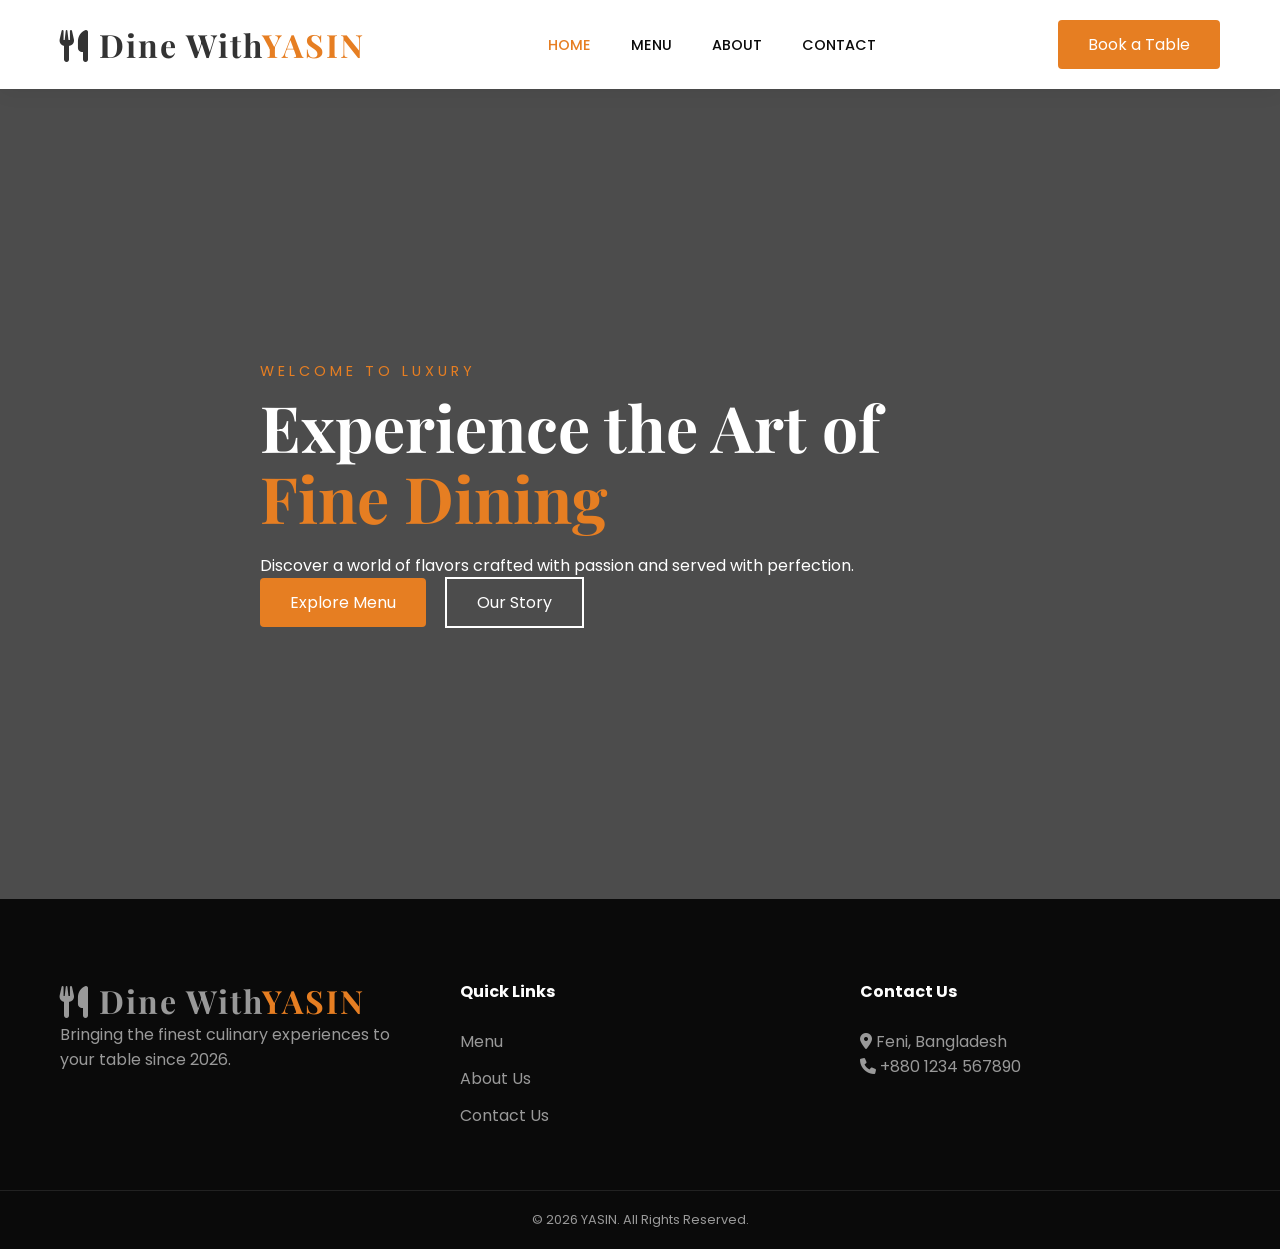
<file: index.html>
<!DOCTYPE html>
<html lang="en">
<head>
    <meta charset="UTF-8">
    <meta name="viewport" content="width=device-width, initial-scale=1.0">
    <title>YASIN | Premium Dining</title>
    <!-- Modern Font -->
    <link href="https://fonts.googleapis.com/css2?family=Playfair+Display:wght@700&family=Poppins:wght@300;400;600&display=swap" rel="stylesheet">
    <link rel="stylesheet" href="https://cdnjs.cloudflare.com/ajax/libs/font-awesome/6.0.0/css/all.min.css">
    <link rel="stylesheet" href="style.css">
</head>
<body>

    <!-- Header / Navigation -->
    <header>
        <nav class="navbar container">
            <div class="logo">
                <i class="fas fa-utensils"></i>
                Dine With<span>YASIN</span></div>
            <div class="menu-toggle" id="mobile-menu">
        <i class="fas fa-bars"></i>
    </div>
            <ul class="nav-links">
                <li><a href="index.html" class="active">Home</a></li>
                <li><a href="menu.html">Menu</a></li>
                <li><a href="about.html">About</a></li>
                <li><a href="contact.html">Contact</a></li>
            </ul>
            <div class="nav-cta">
                <a href="contact.html" class="btn-small">Book a Table</a>
            </div>
        </nav>
    </header>

    <!-- Hero Section -->
    <section class="hero">
        <div class="hero-content container">
            <span class="sub-title">Welcome to Luxury</span>
            <h1>Experience the Art of <span>Fine Dining</span></h1>
            <p>Discover a world of flavors crafted with passion and served with perfection.</p>
            <div class="hero-btns">
                <a href="menu.html" class="btn-primary">Explore Menu</a>
                <a href="about.html" class="btn-secondary">Our Story</a>
            </div>
        </div>
    </section>

    <!-- Footer -->
    <footer>
        <div class="container footer-grid">
            <div class="footer-about">
                <div class="logo">
                    <i class="fas fa-utensils"></i>
                     Dine With<span>YASIN</span>
                </div>
                <p>Bringing the finest culinary experiences to your table since 2026.</p>
            </div>
            <div class="footer-links">
                <h4>Quick Links</h4>
                <ul>
                    <li><a href="menu.html">Menu</a></li>
                    <li><a href="about.html">About Us</a></li>
                    <li><a href="contact.html">Contact Us</a></li>
                </ul>
            </div>
            <div class="footer-contact">
                <h4>Contact Us</h4>
                <p><i class="fas fa-map-marker-alt"></i> Feni, Bangladesh</p>
                <p><i class="fas fa-phone"></i> +880 1234 567890</p>
            </div>
        </div>
        <div class="footer-bottom">
            <p>&copy; 2026 YASIN. All Rights Reserved.</p>
        </div>
    </footer>
  <script>
    // মেনু টগল ফাংশন
    const menuBtn = document.querySelector('#mobile-menu');
    const nav = document.querySelector('.nav-links');

    menuBtn.onclick = () => {
        nav.classList.toggle('active');
        // আইকন পরিবর্তন (bars থেকে x)
        menuBtn.querySelector('i').classList.toggle('fa-times');
    };
</script>
</body>
</html>
</file>
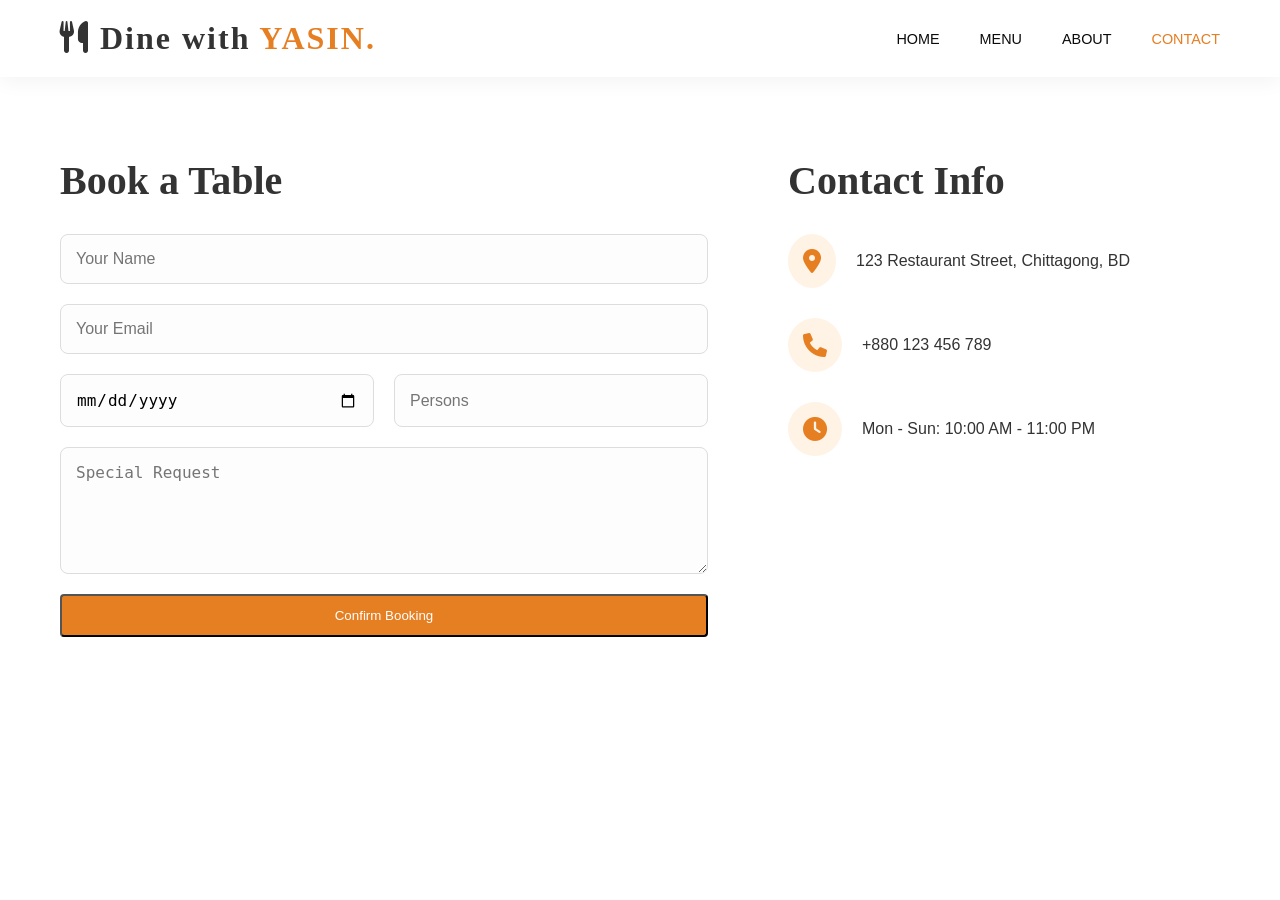
<file: contact.html>
<!DOCTYPE html>
<html lang="en">
<head>
    <meta charset="UTF-8">
    <meta name="viewport" content="width=device-width, initial-scale=1.0">
    <title>Contact Us | Dine with YASIN</title>
    <link rel="stylesheet" href="style.css">
    <link rel="stylesheet" href="https://cdnjs.cloudflare.com/ajax/libs/font-awesome/6.0.0/css/all.min.css">
</head>
<body>

    <!-- Header (Same as Always) -->
    <header>
        <nav class="navbar container">
            <div class="logo"><i class="fas fa-utensils"></i> Dine with <span>YASIN.</span></div>
            <div class="menu-toggle" id="mobile-menu">
                 <i class="fas fa-bars"></i>
           </div>
            <ul class="nav-links">
                <li><a href="index.html">Home</a></li>
                <li><a href="menu.html">Menu</a></li>
                <li><a href="about.html">About</a></li>
                <li><a href="contact.html" class="active">Contact</a></li>
            </ul>
        </nav>
    </header>

    <!-- Contact Section -->
    <section class="contact-section container">
        <div class="contact-grid">
            <!-- ফর্ম সেকশন -->
            <div class="contact-form">
                <h2>Book a <span>Table</span></h2>
                <form>
                    <input type="text" placeholder="Your Name" required>
                    <input type="email" placeholder="Your Email" required>
                    <div class="form-group">
                        <input type="date" required>
                        <input type="number" placeholder="Persons" min="1" required>
                    </div>
                    <textarea placeholder="Special Request" rows="5"></textarea>
                    <button type="submit" class="btn-primary">Confirm Booking</button>
                </form>
            </div>

            <!-- ইনফো সেকশন -->
            <div class="contact-info">
                <h2>Contact <span>Info</span></h2>
                <div class="info-item">
                    <i class="fas fa-map-marker-alt"></i>
                    <p>123 Restaurant Street, Chittagong, BD</p>
                </div>
                <div class="info-item">
                    <i class="fas fa-phone"></i>
                    <p>+880 123 456 789</p>
                </div>
                <div class="info-item">
                    <i class="fas fa-clock"></i>
                    <p>Mon - Sun: 10:00 AM - 11:00 PM</p>
                </div>
            </div>
        </div>
    </section>
<script>
    // মেনু টগল ফাংশন
    const menuBtn = document.querySelector('#mobile-menu');
    const nav = document.querySelector('.nav-links');

    menuBtn.onclick = () => {
        nav.classList.toggle('active');
        // আইকন পরিবর্তন (bars থেকে x)
        menuBtn.querySelector('i').classList.toggle('fa-times');
    };
</script>
</body>
</html>
</file>
<file: style.css>
/* --- গ্লোবাল ভেরিয়েবল (সহজে কালার পরিবর্তনের জন্য) --- */
:root {
    --primary: #e67e22;
    --dark: #0a0a0a;
    --light: #ffffff;
    --gray: #f4f4f4;
    --text: #333;
}

* {
    margin: 0;
    padding: 0;
    box-sizing: border-box;
}

body {
    font-family: 'Poppins', sans-serif;
    color: var(--text);
    background: var(--light);
}

.container {
    max-width: 1200px;
    margin: 0 auto;
    padding: 0 20px;
}

/* --- ১. প্রো লেভেল হেডার --- */
header {
    background: var(--light);
    padding: 20px 0;
    box-shadow: 0 4px 20px rgba(0,0,0,0.05);
    position: sticky;
    top: 0;
    z-index: 1000;
}

.navbar {
    display: flex;
    justify-content: space-between;
    align-items: center;
}

.logo {
    font-family: 'Playfair Display', serif;
    font-size: 2rem;
    font-weight: 700;
    letter-spacing: 2px;
}

.logo span {
    color: var(--primary);
}


.nav-links {
    display: flex;
    list-style: none;
    gap: 40px;
}

.nav-links a {
    text-decoration: none;
    color: var(--dark);
    font-weight: 500;
    transition: 0.3s;
    font-size: 0.9rem;
    text-transform: uppercase;
}

.nav-links a:hover, .nav-links a.active {
    color: var(--primary);
}
/* পিসিতে মেনু আইকন লুকানো থাকবে */
.menu-toggle {
    display: none;
    cursor: pointer;
    font-size: 1.8rem;
    color: var(--primary);
}

/* --- ২. হিরো সেকশন --- */
.hero {
    height: 90vh;
    background: linear-gradient(rgba(0,0,0,0.7), rgba(0,0,0,0.7)), 
                url('https://images.pexels.com/photos/941861/pexels-photo-941861.jpeg?auto=compress&cs=tinysrgb&w=1600');
    background-size: cover;
    background-position: center;
    display: flex;
    align-items: center;
    color: var(--light);
}

.hero-content {
    max-width: 800px;
    animation: fadeInUp 1s ease;
}

.sub-title {
    color: var(--primary);
    text-transform: uppercase;
    letter-spacing: 4px;
    font-size: 0.9rem;
    display: block;
    margin-bottom: 10px;
}

.hero h1 {
    font-family: 'Playfair Display', serif;
    font-size: 4rem;
    line-height: 1.1;
    margin-bottom: 20px;
}

.hero h1 span {
    color: var(--primary);
}

/* --- ৩. বাটন ডিজাইন --- */
.btn-primary, .btn-small {
    background: var(--primary);
    color: white;
    padding: 12px 30px;
    text-decoration: none;
    border-radius: 4px;
    transition: 0.3s;
    display: inline-block;
}

.btn-secondary {
    border: 2px solid var(--light);
    color: var(--light);
    padding: 12px 30px;
    text-decoration: none;
    margin-left: 15px;
    transition: 0.3s;
}

.btn-primary:hover { transform: translateY(-3px); box-shadow: 0 10px 20px rgba(230, 126, 34, 0.3); }

/* --- ৪. প্রো লেভেল ফুটার --- */
footer {
    background: var(--dark);
    color: #999;
    padding: 80px 0 20px;
}

.footer-grid {
    display: grid;
    grid-template-columns: repeat(auto-fit, minmax(250px, 1fr));
    gap: 40px;
    margin-bottom: 50px;
}

.footer-grid h4 {
    color: var(--light);
    margin-bottom: 25px;
}

.footer-links ul { list-style: none; }
.footer-links li { margin-bottom: 12px; }
.footer-links a { color: #999; text-decoration: none; transition: 0.3s; }
.footer-links a:hover { color: var(--primary); }

.footer-bottom {
    border-top: 1px solid #222;
    padding-top: 20px;
    text-align: center;
    font-size: 0.8rem;
}

/* এনিমেশন */
@keyframes fadeInUp {
    from { opacity: 0; transform: translateY(30px); }
    to { opacity: 1; transform: translateY(0); }
}

/* মোবাইল রেসপন্সিভ */
@media (max-width: 768px) {
    .nav-links, .nav-cta { display: none; }
    .hero h1 { font-size: 2.5rem; }
}
/* --- ১. মেনু পেজ লেআউট --- */
.menu-container {
    padding: 80px 20px;
    text-align: center;
}

.title {
    font-family: 'Playfair Display', serif;
    font-size: 3rem;
    margin-bottom: 50px;
}

.title span {
    color: #e67e22; /* থিম কালার */
}

/* --- ২. আধুনিক গ্রিড সিস্টেম --- */
.menu-grid {
    display: grid;
    grid-template-columns: repeat(auto-fit, minmax(300px, 1fr));
    gap: 30px;
}

/* --- ৩. ফুড কার্ড ডিজাইন --- */
.card {
    background: #fff;
    border-radius: 20px;
    overflow: hidden;
    box-shadow: 0 10px 30px rgba(0,0,0,0.05);
    transition: 0.4s ease;
    border: 1px solid #f1f1f1;
    position: relative;
}

.card:hover {
    transform: translateY(-10px); /* হোভার করলে কার্ড উপরে উঠবে */
    box-shadow: 0 15px 35px rgba(0,0,0,0.1);
}

.card img {
    width: 100%;
    height: 250px;
    object-fit: cover; /* ইমেজ অটো ফিট হবে */
}

.info {
    padding: 25px;
}

.info h3 {
    font-family: 'Playfair Display', serif;
    font-size: 1.5rem;
    margin-bottom: 10px;
}

.info p {
    color: #777;
    font-size: 0.9rem;
    margin-bottom: 15px;
}

/* --- ৪. প্রাইস এবং ব্যাজ --- */
.price {
    font-weight: 700;
    color: #e67e22;
    font-size: 1.25rem;
}

.badge {
    position: absolute;
    top: 15px;
    right: 15px;
    background: #e67e22;
    color: #fff;
    padding: 5px 15px;
    border-radius: 50px;
    font-size: 0.75rem;
    font-weight: 600;
}

/* --- ৫. মোবাইল রেসপন্সিভ --- */
@media (max-width: 768px) {
    .title { font-size: 2.2rem; }
    .menu-grid { gap: 20px; }
}
/* --- About Page CSS --- */
.about-section {
    padding: 100px 20px;
}

.about-grid {
    display: grid;
    grid-template-columns: 1fr 1fr; /* পাশাপাশি দুটি কলাম */
    align-items: center;
    gap: 60px;
}

.about-image img {
    width: 100%;
    border-radius: 20px;
    box-shadow: 20px 20px 0px #e67e22; /* মডার্ন অফসেট শ্যাডো */
}

.about-content h2 {
    font-family: 'Playfair Display', serif;
    font-size: 3rem;
    margin: 15px 0;
}

.about-content p {
    color: #666;
    margin-bottom: 30px;
}

.features {
    display: grid;
    grid-template-columns: 1fr 1fr;
    gap: 15px;
}

.feat-item {
    font-weight: 600;
    display: flex;
    align-items: center;
    gap: 10px;
    color: #2d3436;
}

.feat-item i {
    color: #e67e22;
}

/* মোবাইল ভিউ */
@media (max-width: 768px) {
    .about-grid {
        grid-template-columns: 1fr;
        text-align: center;
    }
    .about-image img {
        box-shadow: 10px 10px 0px #e67e22;
    }
}
/* --- Contact Page CSS --- */
.contact-section {
    padding: 80px 20px;
}

.contact-grid {
    display: grid;
    grid-template-columns: 1.5fr 1fr; /* ফর্ম বড় এবং ইনফো ছোট */
    gap: 80px;
}

.contact-form h2, .contact-info h2 {
    font-family: 'Playfair Display', serif;
    font-size: 2.5rem;
    margin-bottom: 30px;
}

.contact-form form {
    display: flex;
    flex-direction: column;
    gap: 20px;
}

.contact-form input, .contact-form textarea {
    padding: 15px;
    border: 1px solid #ddd;
    border-radius: 8px;
    font-size: 1rem;
    background: #fdfdfd;
}

.form-group {
    display: grid;
    grid-template-columns: 1fr 1fr;
    gap: 20px;
}

.contact-info .info-item {
    display: flex;
    align-items: center;
    gap: 20px;
    margin-bottom: 30px;
}

.info-item i {
    font-size: 1.5rem;
    color: #e67e22;
    background: #fff3e6;
    padding: 15px;
    border-radius: 50%;
}

/* মোবাইল ভিউ */
@media (max-width: 768px) {
    .contact-grid {
        grid-template-columns: 1fr;
        gap: 50px;
    }
}
/* --- Mobile Responsive Fix --- */
@media (max-width: 768px) {
    /* ১. বাটন এবং টেক্সট ঠিক করা */
    .hero h1 { font-size: 2.2rem; }
    .hero-btns { 
        display: flex; 
        flex-direction: column; 
        gap: 15px; 
        width: 100%;
    }
    .btn-secondary { margin-left: 0; text-align: center; }
    .btn-primary { text-align: center; }

    /* ২. ৩-লাইন মেনু (Hamburger) সেটআপ */
    .menu-toggle { display: block; font-size: 1.8rem; cursor: pointer; color: var(--primary); }
    
    .nav-links {
        display: none; /* শুরুতে বন্ধ থাকবে */
        position: absolute;
        top: 80px;
        left: 0;
        width: 100%;
        background: #fff;
        flex-direction: column;
        padding: 30px;
        box-shadow: 0 10px 20px rgba(0,0,0,0.1);
        z-index: 100;
    }

    .nav-links.active { display: flex; } /* ক্লিক করলে মেনু খুলবে */
    .nav-links li { margin: 15px 0; text-align: center; }
}
</file>
